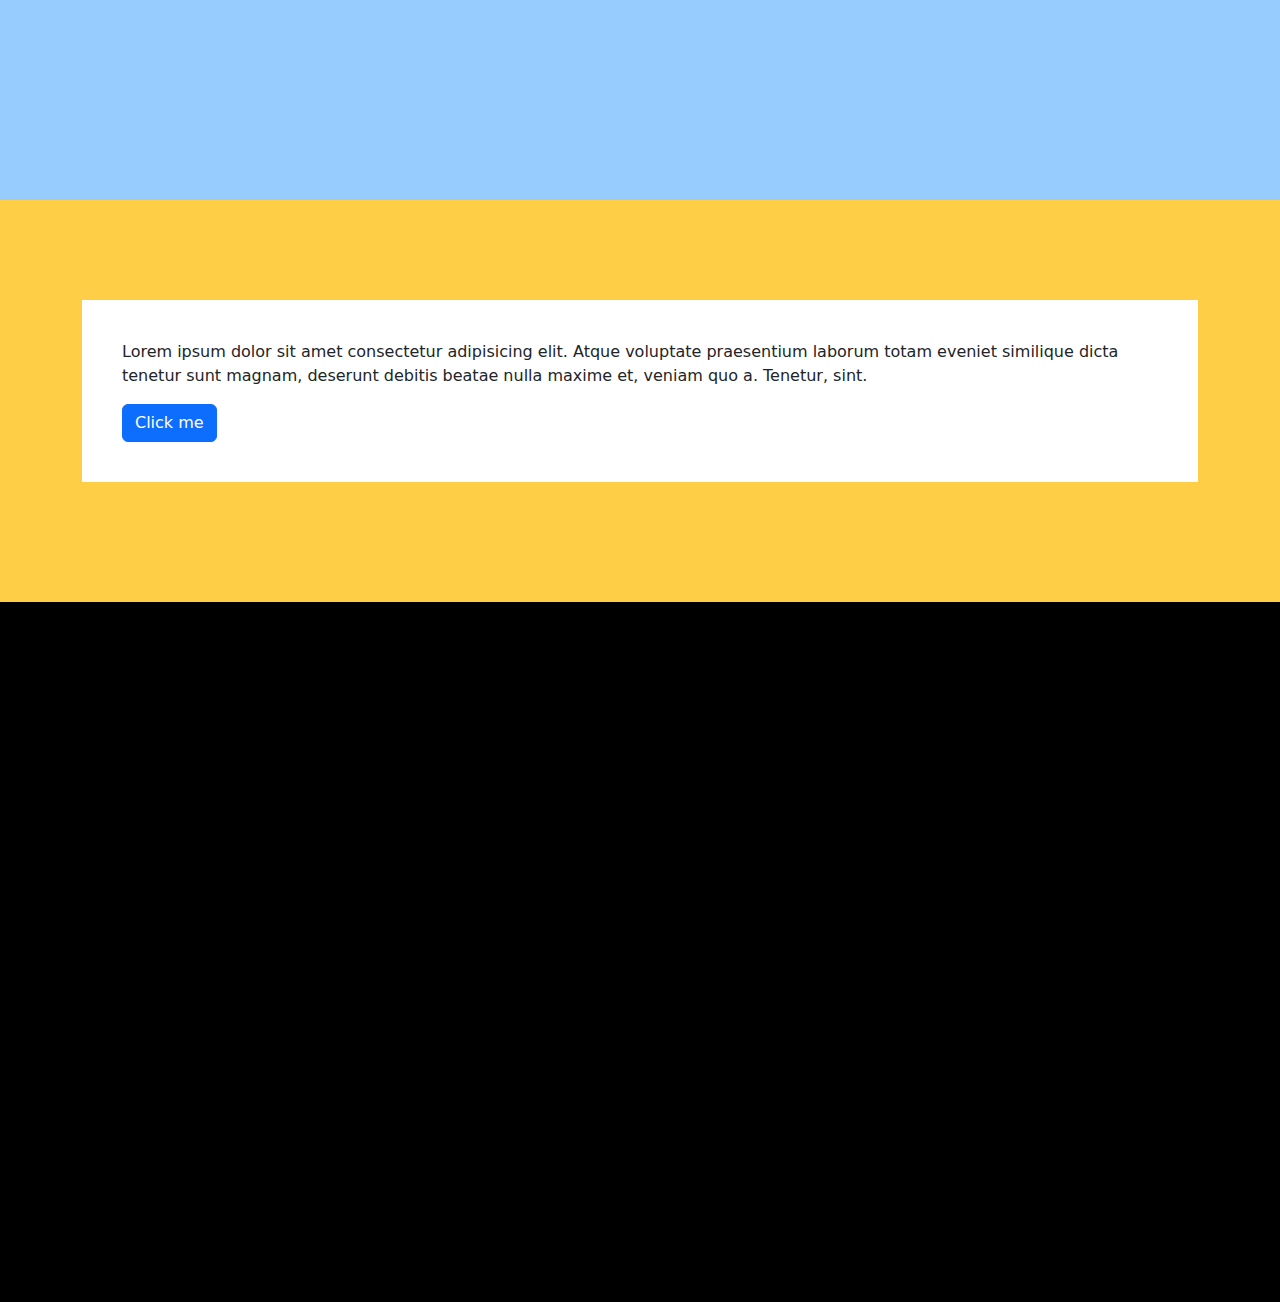
<file: aria-access/skip-to-main-content.html>
<!DOCTYPE html>
<html lang="en">
  <head>
    <meta charset="UTF-8" />
    <meta name="viewport" content="width=device-width, initial-scale=1.0" />
    <title>Document</title>
    <link
      href="https://cdn.jsdelivr.net/npm/bootstrap@5.3.3/dist/css/bootstrap.min.css"
      rel="stylesheet"
      integrity="sha384-QWTKZyjpPEjISv5WaRU9OFeRpok6YctnYmDr5pNlyT2bRjXh0JMhjY6hW+ALEwIH"
      crossorigin="anonymous"
    />
    <link rel="stylesheet" href="./style.css" />
  </head>
  <body>
    <header>
      <a href="#main_content" class="btn btn-warning skipBtn" tabindex="0"
        >Skip to main content</a
      >
    </header>
    <main id="main_content">
      <section class="sec">
        <div class="container">
          <div class="box" tabindex="0">
            <p tabindex="0">
              Lorem ipsum dolor sit amet consectetur adipisicing elit. Atque
              voluptate praesentium laborum totam eveniet similique dicta
              tenetur sunt magnam, deserunt debitis beatae nulla maxime et,
              veniam quo a. Tenetur, sint.
            </p>
            <button class="btn btn-primary" tabindex="0">Click me</button>
          </div>
        </div>
      </section>
    </main>
    <footer></footer>
  </body>
</html>
</file>
<file: aria-access/style.css>
* {
    margin: 0;
    padding: 0;
    box-sizing: border-box;
}

img {
    max-width: 100%;
}

.sec:nth-child(even) {
    position: relative;
    padding: 100px 0;
    background-color: tomato;
}

.sec {
    position: relative;
    padding: 100px 0;
    background-color: rgb(255, 206, 71);
}

.sec .box {
    position: relative;
    /* width: 500px; */
    max-width: 100%;
    background-color: #fff;
    margin: 0 auto;
    padding: 40px;
    margin-bottom: 20px;
}

header {
    position: relative;
    height: 200px;
    background-color: #96ccff;
}

footer {
    position: relative;
    height: 700px;
    background-color: #000000;
}

.skipBtn {
    position: absolute;
    top: 20px;
    left: 20px;
    z-index: -1;
    display: block;
}

.skipBtn:focus {
    z-index: 9999999;
}
</file>
